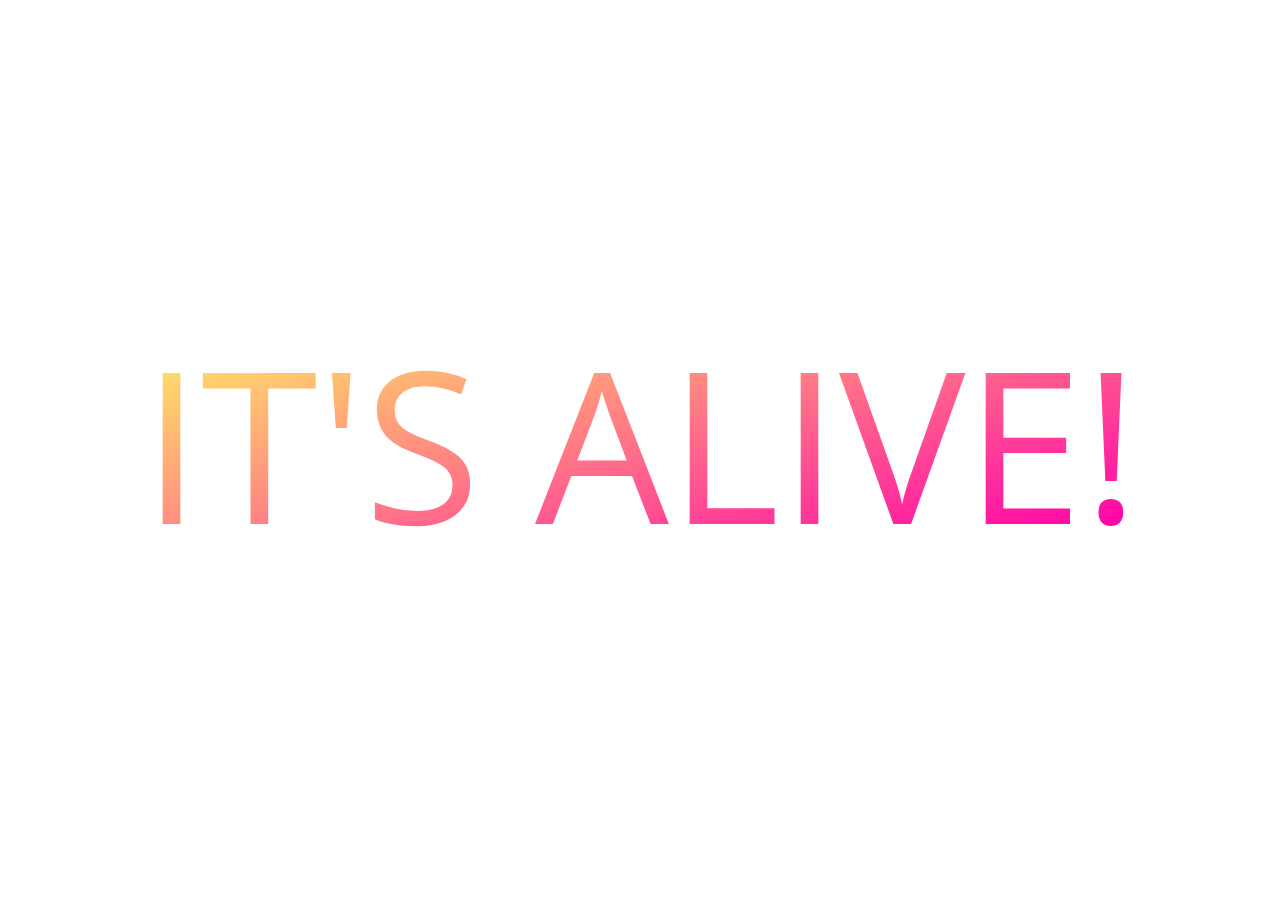
<file: index.html>
﻿<html>
	<head>
		<link rel="stylesheet" type="text/css" href="main.css">
	</head>
	<body>
		<svg viewBox="0 0 1400 300">

		  <!-- Gradient -->
		  <linearGradient id="gr-simple" x1="0" y1="0" x2="100%" y2="100%">
			<stop stop-color="hsl(50, 100%, 70%)" offset="10%"/>
			<stop stop-color="hsl(320, 100%, 50%)" offset="90%"/>
		  </linearGradient>

		  <!-- Text -->
		  <text text-anchor="middle"
				x="50%"
				y="50%"
				dy=".35em"
				class="text"
				>
			It's alive!
		  </text>
		</svg>
	</body>
</html>
</file>
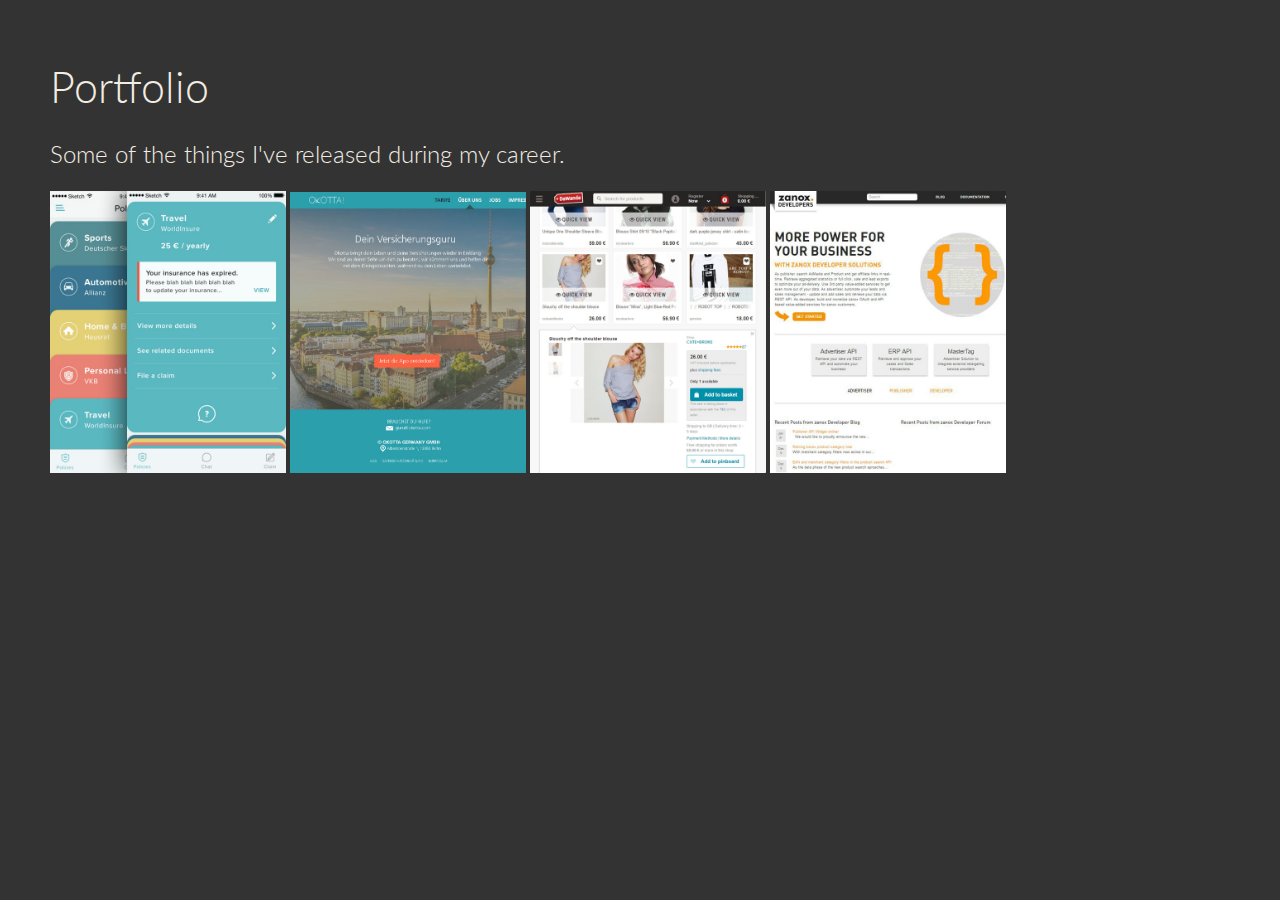
<file: portfolio/index.html>
<!DOCTYPE html>
<html lang="en">
	<head>
		<meta charset="UTF-8" />
		<meta http-equiv="X-UA-Compatible" content="IE=edge,chrome=1"> 
		<meta name="viewport" content="width=device-width, initial-scale=1.0"> 
		<title>Portfolio | SA</title>
		<link rel="shortcut icon" href="../favicon.ico"> 
		<link rel="stylesheet" type="text/css" href="css/component.css" />
		<script src="js/modernizr.custom.js"></script>
	</head>
	<body>
		<div class="container">	
			<div id="bl-main" class="bl-main">
				<section id="bl-work-section" class="bl-expand">
					<div class="bl-box">
						<h2 class="bl-icon bl-icon-works">Works</h2>
					</div>
					<div class="bl-content">
						<h2>Portfolio</h2>
						<p>Some of the things I've released during my career.</p>
						<ul id="bl-work-items">
							<li data-panel="panel-1"><a href="#"><img src="images/1.jpg" /></a></li>
							<li data-panel="panel-2"><a href="#"><img src="images/2.jpg" /></a></li>
							<li data-panel="panel-3"><a href="#"><img src="images/3.jpg" /></a></li>
							<li data-panel="panel-4"><a href="#"><img src="images/4.jpg" /></a></li>
						</ul>
					</div>
				</section>
				<!-- Panel items for the works -->
				<div class="bl-panel-items" id="bl-panel-work-items">
					<div data-panel="panel-1" class="okotta">
						<div>
							<div class="white-background">
								<img src="images/okapp1.jpg" />
								<img src="images/okapp2.jpg" />
								<img src="images/okapp3.jpg" />
								<img src="images/okapp4.jpg" />
							</div>
							<div class="description">
								<h3>Okotta! native apps</h3>
								<p>Okotta's product was a digital insurance wallet app for iOS and Android. I joined the company midway through the project, and eventually took over product management entirely, several months before the initial release. The MVP was heavily compromised, as the company had to pivot late into the development phase. Shortly after the release, I initiated a complete UX rework of the app (seen in the mockups), to optimise it for the pivoted concept, and make the design significantly more sexy than in the initial release. The redesigned app never made it into the appstores, as Okotta's technology and customers were acquired by a large player in the insurance industry, several months after going live.</p>
								<p>The original Okotta app can still be found on the appstore <a href="https://itunes.apple.com/us/app/okotta!/id1094701372?mt=8" target="_blank">here</a>.  </p>
							</div>
						</div>
					</div>
					<div data-panel="panel-2" class="okottalp">
						<div>
							<div class="white-background">
								<img src="images/okottalp1.jpg" />
								<img src="images/okottalp3.jpg" />
								<img src="images/okottalp2.jpg" />
							</div>
							<div class="description">
								<h3>Okotta! Website </h3>
								<p>The Okotta web site was the main channel for organic user acquisition. I was the product manager in its entire lifecycle. The value proposition was simple - buy an insurance policy via Okotta, and get a companion app, with insurance documents, live-chat support and automation features, such as claim management. The MVP was very basic and completely manual in the backend. Despite that, due to great insurance being sold at a competitive price, the ECR was fantastic. The website did so well, that the only feature iteration we did in its 6 month lifespan was to better meet legal requirements. </p>
								<p>The website was taken offline once the company got acquired. The okotta.com is now showing a part of a pre-release web site as a placeholder.</p> 
							</div>
						</div>
					</div>
					<div data-panel="panel-3" class="dawanda">
						<div>
							<div class="white-background">
								<img src="images/dw1.jpg" />
								<img src="images/dw2.jpg" />
							</div>
							<div class="description">
								<h3>Discovery improvements on DaWanda marketplace</h3>
								<p>At DaWanda I took charge of a strategic initiative to improve product discovery on the marketplace. In my 6 months at DaWanda, I released multiple minor iterative improvements to the product search, such as auto-complete suggestions. My major release was the product quickview, which allows users to see product details (and recommended related products) without leaving the catalogue. Additionally, the quickview can be used as a landing page, so marketing people can highlight one single product, while allowing the user to simply scroll down for other catalogue items. True story - its initial version actually had a marginal negative impact on direct traffic converstion, and we had to iterate quickly to improve the UX. Apparently, users were too much used to the way things had worked before quickview, and were getting frustrated when the behaviour changed. </p><p>Quickview has been iterated upon, but follows the same concept I introduced before my departure from the company. See it for yourself on <a href="http://www.dawanda.com" target="_blank">DaWanda</a></p> 
							</div>
						</div>
					</div>
					<div data-panel="panel-4" class="zanox">
						<div>
							<div class="white-background">
								<img src="images/zx4.jpg" />
								<img src="images/zx2.jpg" />
								<img src="images/zx3.jpg" />
							</div>
							<div class="description">
								<h3>zanox developer portal</h3>
								<p>My first job as a PM was at zanox, where I was responsible for all platform APIs and partner integrations. Soon after starting, it became apparent that while the APIs were really good, nobody knew how to use them properly - documentation was outdated or non-existent, and account managers could not answer technical questions. I launched the zanox developer portal within several months to mitigate this problem. The UX concept and layout are blatantly stolen from twitter, with zanox logo and colours slapped on top. SSO allows zanox users to log in, comment, and post in the forum. It all runs on one legacy server somewhere at zanox, and ops dread to talk about it. While at the time it seemed to me that I was completely failing to deliver a quality product, in hindsight, I think this was the best and most useful MVP I have ever launched. I released it very fast, and it just got the job done - we could reduce a full FTE of support effort as a result.</p><p>As it usually goes in big companies, the portal hasn't been updated a lot since my departure. Indeed, the last developer blog post is still mine from 2013. Good times! :) Check it out <a href="https://developer.zanox.com">here</a></p>
							</div>
						</div>
					</div>
					<nav>
						<span class="bl-next-work">&gt; Next Project</span>
						<span class="bl-icon bl-icon-close"></span>
					</nav>
				</div>
			</div>
		</div><!-- /container -->
		<script src="https://ajax.googleapis.com/ajax/libs/jquery/1.9.1/jquery.min.js"></script>
		<script src="js/boxlayout.js"></script>
		<script>
			$(function() {
				Boxlayout.init();
			});
		</script>
	</body>
</html>
</file>
<file: main.css>
/* Main stuff */
@import url(http://fonts.googleapis.com/css?family=Open+Sans:800);

.text {
  font: 14.5em/1 Open Sans, Impact;
  text-transform: uppercase;
  fill: url(#gr-simple);
}

/* Other stuff */
body {
  background: #FFF;
  margin: 0;
}

svg {
  position: absolute;
  width: 100%;
  height: 100%;
}
</file>
<file: portfolio/css/component.css>
@import url(http://fonts.googleapis.com/css?family=Lato:300,400,700);

@font-face {
	font-family: 'icomoon';
	src:url('../fonts/icomoon.eot');
	src:url('../fonts/icomoon.eot?#iefix') format('embedded-opentype'),
		url('../fonts/icomoon.woff') format('woff'),
		url('../fonts/icomoon.ttf') format('truetype'),
		url('../fonts/icomoon.svg#icomoon') format('svg');
	font-weight: normal;
	font-style: normal;
}

body, html { font-size: 100%; padding: 0; margin: 0; height: 100%;}

*,
*:after,
*:before {
	-webkit-box-sizing: border-box;
	-moz-box-sizing: border-box;
	box-sizing: border-box;
}

body {
    font-family: 'Lato', Calibri, Arial, sans-serif;
    color: #f2ede3;
    background: #333;
    font-size: 0.9em;
    font-weight: 300;
}

a {
	color: #f0f0f0;
	text-decoration: none;
	font-weight: 700;
	letter-spacing: 2px;
	padding: 0 5px;
	text-transform: uppercase;
	font-size: 80%;
}

a:hover {
	color: #fff;
}

.container { height: 100%; }

.bl-main {
	position: absolute;
	width: 100%;
	height: 100%;
	overflow: hidden;
}

.bl-main > section {
	position: absolute;
	width: 100%;
	height: 100%;
}

.bl-box {
	position: relative;
	width: 100%;
	height: 100%;
	cursor: pointer;
	opacity: 1;
	/* Centering with flexbox */
    display: -webkit-box;
    display: -moz-box;
    display: -ms-flexbox;
    display: -webkit-flex;
    display: flex;
    -webkit-flex-direction: row;
    -ms-flex-direction: row;
    flex-direction: row;
    -webkit-flex-wrap: wrap;
    -ms-flex-wrap: wrap;
    flex-wrap: wrap;
    -webkit-box-pack: center;
    -moz-box-pack: center;
    -webkit-justify-content: center;
    -ms-flex-pack: center;
    justify-content: center;
    -webkit-box-align: center;
    -moz-box-align: center;
    -webkit-align-items: center;
    -ms-flex-align: center;
    align-items: center;
}

.bl-box h2 {
	text-align: center;
	margin: 0;
	padding: 20px;
	width: 100%;
	font-size: 1.8em;
	letter-spacing: 2px;
	font-weight: 700;
	text-transform: uppercase;
}

.bl-icon {
	font-family: 'icomoon';
	speak: none;
	font-style: normal;
	font-weight: normal;
	font-variant: normal;
	text-transform: none;
	line-height: 1;
	cursor: pointer;
	-webkit-font-smoothing: antialiased;
}

.bl-icon:before {
	display: block;
	font-size: 2em;
	margin-bottom: 10px;
}

.bl-icon-about:before {
	content: "\e000";
}

.bl-icon-works:before {
	content: "\e001";
}

.bl-icon-blog:before {
	content: "\e002";
}

.bl-icon-contact:before {
	content: "\e003";
}

.bl-main > section .bl-icon-close {
	position: absolute;
	top: 20px;
	right: 20px;
	cursor: pointer;
	z-index: 100;
	opacity: 0;
	pointer-events: none;
}

.bl-icon-close:before {
	content: "\e005";
}

.bl-content {
	opacity: 0;
	pointer-events: none;
	position: absolute;
	top: 60px;
	left: 30px;
	right: 30px;
	bottom: 30px;
	padding: 0px 20px;
	overflow: hidden;
	overflow-y: auto;
}

div.bl-panel-items > div > div {
	opacity: 0;
	pointer-events: none;
	position: absolute;
	bottom: 30px;
	padding: 0px;
	overflow: hidden;
	overflow-y: auto;
}



/* Custom content */

.bl-content p {
	margin: 0 auto;
	padding-bottom: 15px;
	font-size: 1.7em;
	line-height: 1.8;
}

.bl-content h2 {
	font-size: 3em;
	font-weight: 300;
	margin: 0 0 20px 0;
}

.bl-content article {
	padding: 20px 40px 20px 0px;
}

.bl-content article h3 {
	font-weight: 700;
	letter-spacing: 2px;
	text-transform: uppercase;
	margin: 0 0 10px 0;
	padding-top: 20px;
	font-size: 1.4em;
}

.bl-content article a {
	color: rgba(0,0,0,0.2);
}

.bl-content > ul {
	list-style: none;
	padding: 0;
	margin: 0;
} 

.bl-content > ul li {
	display: inline-block;
	width: 20%;
}

.bl-content > ul li a {
	display: block;
	padding: 0;
}

.bl-content > ul li a img {
	display: block;
	max-width: 100%;
}

/* Panel Items */

div.bl-panel-items,
div.bl-panel-items > div {
	width: 100%;
	height: 100%;
	top: 0;
	left: 0;
	position: absolute;
}

div.bl-panel-items > div > div {
	width: 100%;
	margin: 0 auto;
	opacity: 1;
	bottom: 90px;
	top: 0px;
	pointer-events: auto;
}

div.bl-panel-items > div > div h3 {
	font-size: 2.4em;
	font-weight: 300;
	margin: 40px 0 20px 0;
}

div.bl-panel-items > div > div p {
	font-size: 1.3em;
}

	/* div.bl-panel-items > div > div img {
float: left; 
	margin: 0 20px 20px 0;
	max-width: 100%;
}
*/

div.bl-panel-items {
	top: 100%;
	z-index: 9999;
}

div.bl-panel-items > div {
	z-index: 0;
	opacity: 0;
	-webkit-transform: translateY(0);
	-webkit-transition: -webkit-transform 0.5s ease-in-out, opacity 0s linear 0.5s;
	-moz-transform: translateY(0);
	-moz-transition: -moz-transform 0.5s ease-in-out, opacity 0s linear 0.5s;
	transform: translateY(0);
	transition: transform 0.5s ease-in-out, opacity 0s linear 0.5s;
	-ms-transform: translateY(0);
}

div.bl-panel-items nav {
	position: absolute;
	z-index: 9999;
	width: 216px;
	left: 50%;
	top: 0px;
	margin-left: -108px;
	opacity: 0;
	-webkit-transition: opacity 0.2s ease-in-out 0.5s;
	-moz-transition: opacity 0.2s ease-in-out 0.5s;
	transition: opacity 0.2s ease-in-out 0.5s;
}

div.bl-panel-items.bl-panel-items-show nav span {
	float: left;
	margin: 5px;
}

div.bl-panel-items nav span.bl-next-work {
	font-weight: 700;
	letter-spacing: 2px;
	display: block;
	text-transform: uppercase;
	line-height: 2em;
	cursor: pointer;
	margin-right: 2em;
}

div.bl-panel-items.bl-panel-items-show nav {
	opacity: 1;
	top: -70px;
}

div.bl-panel-items > div.bl-show-work {
	z-index: 1000;
	opacity: 1;
	-webkit-transform: translateY(-100%);
	-webkit-transition: -webkit-transform 0.5s ease-in-out;
	-moz-transform: translateY(-100%);
	-moz-transition: -moz-transform 0.5s ease-in-out;
	transform: translateY(-100%);
	transition: transform 0.5s ease-in-out;
	-ms-transform: translateY(-100%);
}

div.bl-panel-items > div.bl-hide-current-work {
	opacity: 0;
	-webkit-transition: -webkit-transform 0.5s ease-in-out, opacity 0.5s ease-in-out;
	-webkit-transform: translateY(-100%) scale(0.5);
	-moz-transition: -moz-transform 0.5s ease-in-out, opacity 0.5s ease-in-out;
	-moz-transform: translateY(-100%) scale(0.5);
	transition: transform 0.5s ease-in-out, opacity 0.5s ease-in-out;
	transform: translateY(-100%) scale(0.5);
	-ms-transform: translateY(-100%) scale(0.5);
	z-index: 0;
}

/* Transition classes and properties */
/* Separated for a better overview and control */

.bl-main > section {
	-webkit-transition: all 0.5s ease-in-out;
	-moz-transition: all 0.5s ease-in-out;
	transition: all 0.5s ease-in-out;
}

.bl-main > section.bl-expand {
	width: 100%;
	height: 100%;
	top: 0;
	left: 0;
}

.bl-main > section.bl-expand-top {
	z-index: 100;
}

.bl-main.bl-expand-item > section:not(.bl-expand),
.bl-main.bl-expand-item > section.bl-scale-down {
	-webkit-transform: scale(0.5);
	-moz-transform: scale(0.5);
	-ms-transform: scale(0.5);
	transform: scale(0.5);
	opacity: 0;
}

.bl-box {
	-webkit-transition: opacity 0.2s linear 0.5s;
	-moz-transition: opacity 0.2s linear 0.5s;
	transition: opacity 0.2s linear 0.5s;
}

section.bl-expand .bl-box {
	opacity: 0;
	-webkit-transition: opacity 0s linear;
	-moz-transition: opacity 0s linear;
	transition: opacity 0s linear;
}

.bl-box h2 {
	-webkit-transition: all 0.2s ease-in-out;
	-moz-transition: all 0.2s ease-in-out;
	transition: all 0.2s ease-in-out;
}

.no-touch section:not(.bl-expand) .bl-box:hover h2 {
	-webkit-transform: translateY(-15px);
	-moz-transform: translateY(-15px);
	-ms-transform: translateY(-15px);
	transform: translateY(-15px);
}

.bl-content,
.bl-icon-close {
	-webkit-transition: opacity 0.1s linear 0s;
	-moz-transition: opacity 0.1s linear 0s;
	transition: opacity 0.1s linear 0s;
}

.okotta {
	background: #3a7691;
}

.okotta > div img {

	/* float: left; */
	margin: 0 22px 20px 0;
	max-width: 18%;

}

.okottalp {
	background: #1b2838;
}

.okottalp > div img {

	/* float: left; */
	margin: 0 22px 20px 0;
}

.dawanda {
	background: #cc1212;
}

.dawanda > div img {

	/* float: left; */
	margin: 0 22px 20px 0;
}

.zanox {
	background: #FF7E00;
}

.zanox > div img {

	/* float: left; */
	margin: 0 22px 20px 0;
	max-width: 28%;
}

.white-background {
	background: #fff;
	text-align: center;
    padding: 20px;
}

.description {
	width: 80%;
	margin: auto;
	padding: auto;
}

section.bl-expand .bl-content,
section.bl-expand .bl-icon-close {
	pointer-events: auto;
	opacity: 1;
	-webkit-transition: opacity 0.3s linear 0.5s;
	-moz-transition: opacity 0.3s linear 0.5s;
	transition: opacity 0.3s linear 0.5s;
}

@media screen and (max-width: 46.5em) {
	.bl-content,
	.bl-box {
		font-size: 75%;
	}

	.bl-expand .bl-box {
		height: 130px;
	}

	.bl-content > ul li {
		width: 40%;
	}
}
</file>
